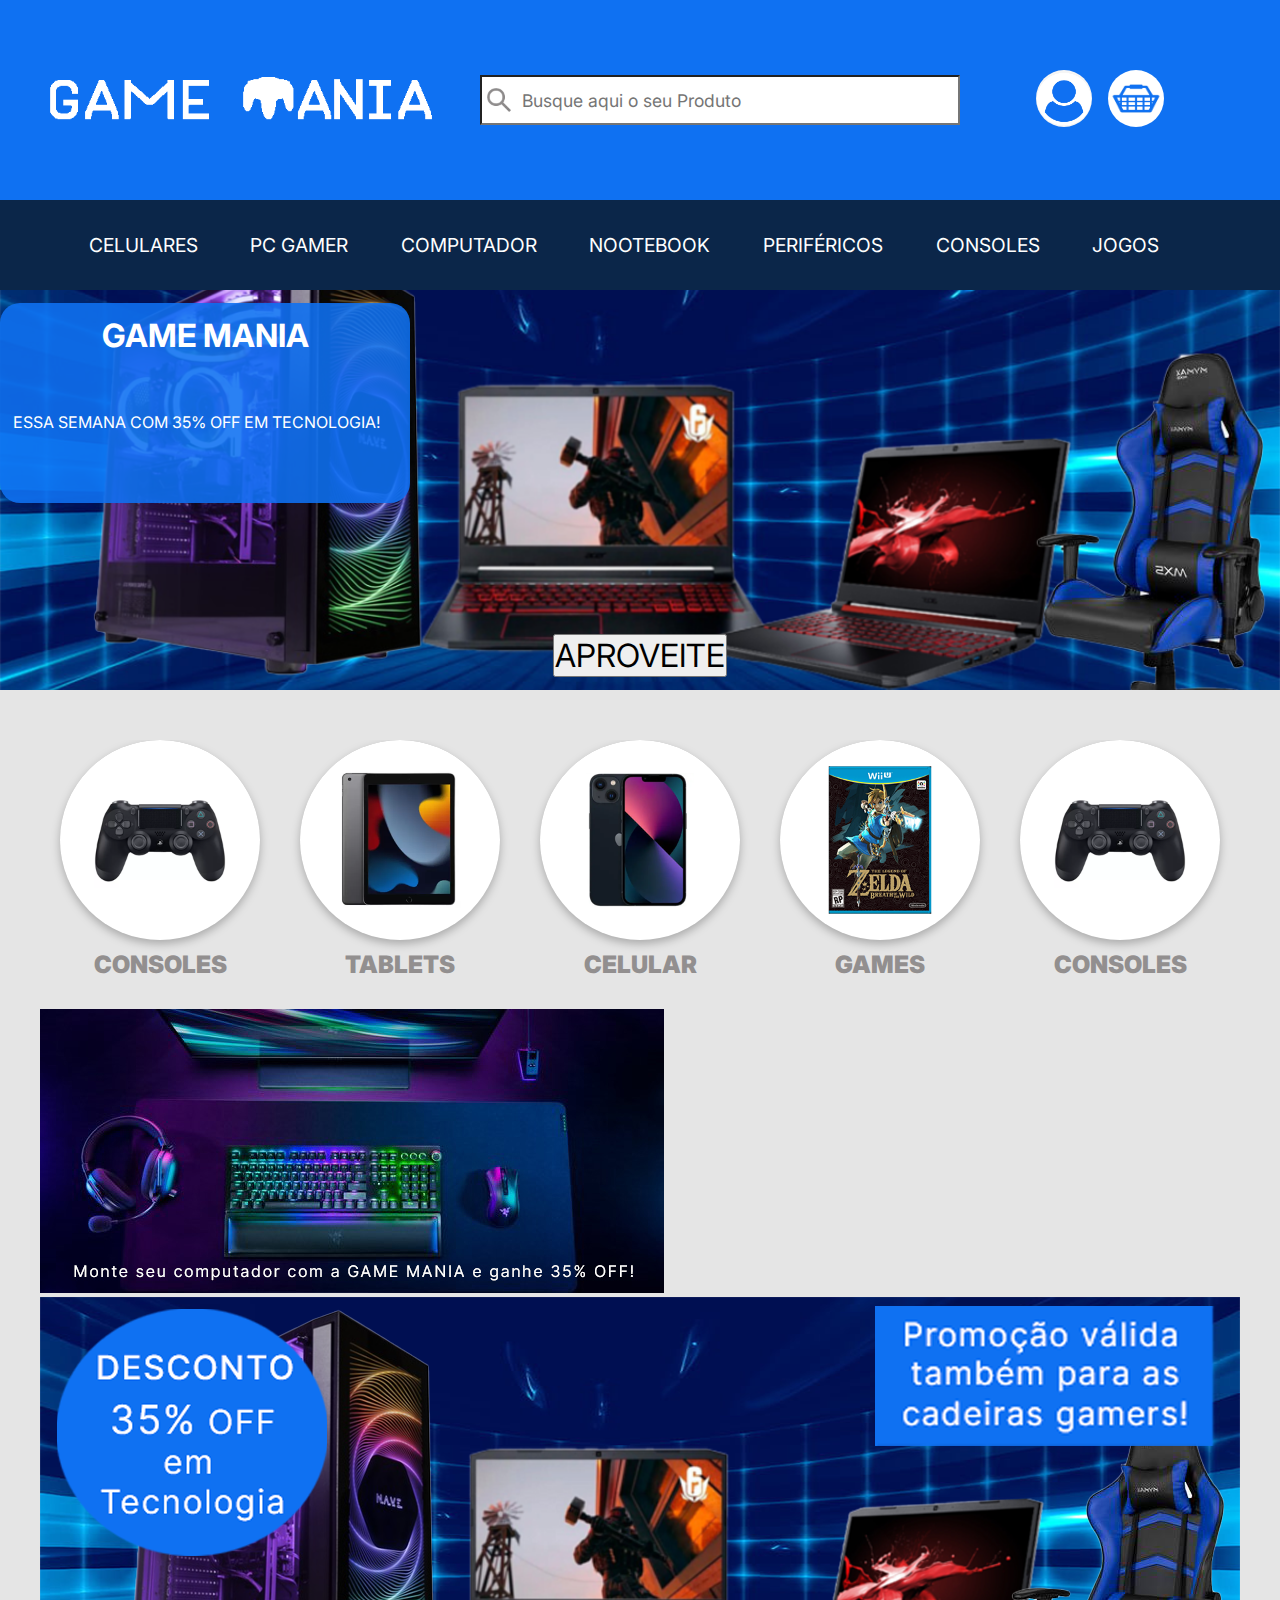
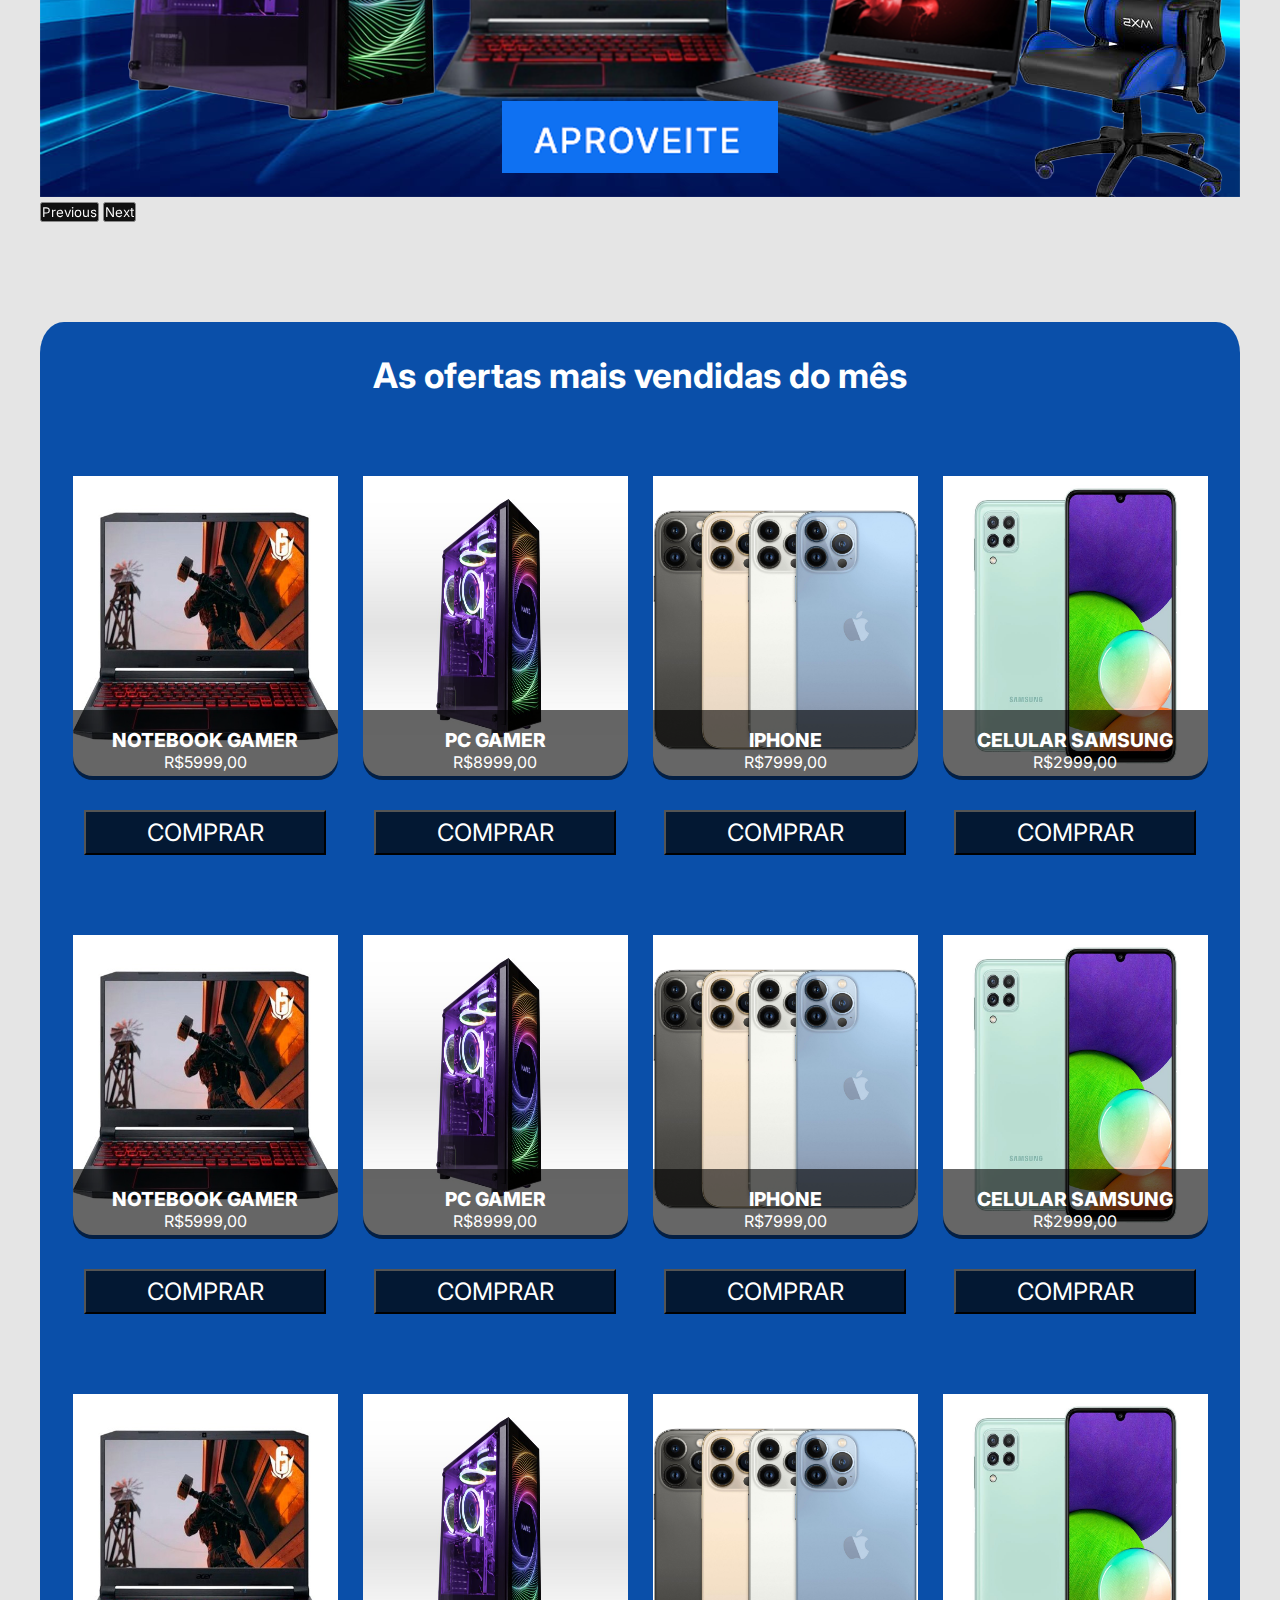
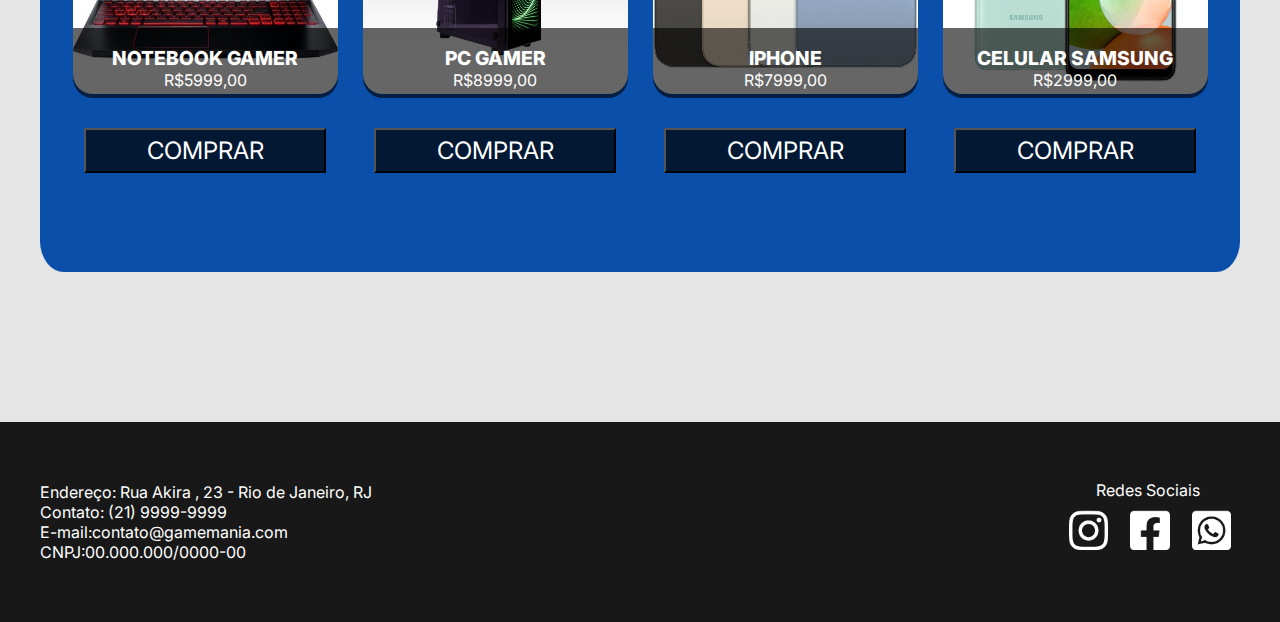
<file: index.html>
<!DOCTYPE html>
<html lang="pt-br">
  <head>
    <meta charset="UTF-8" />
    <meta http-equiv="X-UA-Compatible" content="IE=edge" />
    <meta name="viewport" content="width=device-width, initial-scale=1.0" />
    <link href="https://cdn.jsdelivr.net/npm/bootstrap@5.2.0-beta1/dist/css/bootstrap.min.css" rel="stylesheet" integrity="sha384-0evHe/X+R7YkIZDRvuzKMRqM+OrBnVFBL6DOitfPri4tjfHxaWutUpFmBp4vmVor"crossorigin="anonymous"/>
    <link rel="stylesheet" href="./style.css"/>
    <script src="https://cdn.jsdelivr.net/npm/bootstrap@5.2.0-beta1/dist/js/bootstrap.bundle.min.js" integrity="sha384-pprn3073KE6tl6bjs2QrFaJGz5/SUsLqktiwsUTF55Jfv3qYSDhgCecCxMW52nD2" crossorigin="anonymous" defer></script>
    <script src="./js/jquery-3.6.0.js" defer></script>
    <script src="./js/script.js" defer></script>
    <title>Game Mania</title>
  </head>
  <body>
    <header>
      <div class="container-grid cabecalho">
  
        <a href="./index.html"><img class="logo" alt="Logotipo Game Mania" src="./assets/img/logobranco.png"/></a>
  
        <a  href="#"><img class="icone-menu" id="idicone-menu" src="./assets/img/menubarras.png" alt="Ícone do menu de barras"></a>
  
        <input class="busca1" placeholder="Busque aqui o seu Produto " type="search"/>
  
        <div class="container-grid conta">
          <a id="img-login" href="./login.html"><img src="./assets/img/user2.png" alt="Conta"/></a>
          <a href="#"><img src="./assets/img/cesta.png" alt="Cesta" /></a>
        </div>
  
      </div>
  
      <div class="menu" id="menu">
          <input class="busca2" placeholder="Busque aqui o seu Produto " type="search"/>
          <a onclick="mostarMenu()" href="#"><img class="icone-menu2" id="icone-menu2" src="./assets/img/menubarras.png" id="idicone-menu2" alt="Ícone do menu de barras"></a>
  
          <nav class="container-grid" id="links">
          <a href="#" class="item-menu">Celulares</a>
          <a href="#" class="item-menu">Pc Gamer</a>
          <a href="#" class="item-menu">Computador</a>
          <a href="#" class="item-menu">Nootebook</a>
          <a href="#" class="item-menu">Periféricos</a>
          <a href="#" class="item-menu">Consoles</a>
          <a href="#" class="item-menu">Jogos</a>
          </nav>
      </div>
      
    </header>
  

    <section class="banner">
      
        
      <div class="container container-banner">
        
        <div class="conteudo-banner1">
          <h1>Game Mania</h1>
          <p>Essa semana com 35% off em tecnologia!</p>
        </div>


 
        <a href=""><button type="button" class="btn btn-primary">Aproveite</button></a>
        
        
      </div>
      
    </section>

    <section class="container-grid slide-carrosel">

      
      <div id="idslide-carrosel">
        
        
        <div class="circulo c1">
          <a href="#">
            <img src="./assets/img/circuloconsole.png" alt="Console" />
            <h2>Consoles</h2>
          </a>
        </div>
      

      
        <div class="circulo c2">
          <a href="#"><img src="./assets/img/circuloipad.png" alt="Tablets" />
         <h2>Tablets</h2></a>
        </div>
        
        
        <div class="circulo c3">
          <a href="#"><img src="./assets/img/circuloiphone.png" alt="Celular" />
          <h2>Celular</h2></a>
        </div>

        <div class="circulo c4">
          <a href="#"><img src="./assets/img/circulogames.png" alt="Games" />
          <h2>Games</h2></a>
        </div>


        <div class="circulo c1">
          <a href="#"><img src="./assets/img/circuloconsole.png" alt="Console" />
            <h2>Consoles</h2></a>
        </div>
      

      
        <div class="circulo c2">
          <a href="#"><img src="./assets/img/circuloipad.png" alt="Tablets" />
         <h2>Tablets</h2></a>
        </div>
        
        
        <div class="circulo c3">
          <a href="#"><img src="./assets/img/circuloiphone.png" alt="Celular" />
          <h2>Celular</h2></a>
        </div>

        <div class="circulo c4">
          <a href="#"><img src="./assets/img/circulogames.png" alt="Games" />
          <h2>Games</h2></a>
        </div>


        <div class="circulo c1">
          <a href="#"><img src="./assets/img/circuloconsole.png" alt="Console" />
            <h2>Consoles</h2></a>
        </div>
      

      
        <div class="circulo c2">
          <a href="#"><img src="./assets/img/circuloipad.png" alt="Tablets" />
         <h2>Tablets</h2></a>
        </div>
        
        
        <div class="circulo c3">
          <a href="#"><img src="./assets/img/circuloiphone.png" alt="Celular" />
          <h2>Celular</h2></a>
        </div>

        <div class="circulo c4">
          <a href="#"><img src="./assets/img/circulogames.png" alt="Games" />
          <h2>Games</h2></a>
        </div>

        
    </div>
    </section>





    <section class="container-grid slides-retangulos">

      <div id="carouselExampleDark" class="carousel carousel-dark slide slide-retangulo-1" data-bs-ride="carousel">
     
        <div class="carousel-inner">
          <div class="carousel-item active" data-bs-interval="5000">
            <a href="#"><img src="./assets/img/perifericosmobile.jpg" alt="Periféricos" class="d-block w-100" alt="..."></a>
            <div class="carousel-caption d-none d-md-block">
            
            </div>
          </div>
          <div class="carousel-item" data-bs-interval="5000">
            <a href="#"><img src="./assets/img/bannergamemaniamobile.png" class="d-block w-100" alt="..."></a>
            <div class="carousel-caption d-none d-md-block">
            </div>
          </div>
        

          
        </div>


        <button class="carousel-control-prev" type="button" data-bs-target="#carouselExampleDark" data-bs-slide="prev">
          <span class="carousel-control-prev-icon" aria-hidden="true"></span>
          <span class="visually-hidden">Previous</span>
        </button>
        <button class="carousel-control-next" type="button" data-bs-target="#carouselExampleDark" data-bs-slide="next">
          <span class="carousel-control-next-icon" aria-hidden="true"></span>
          <span class="visually-hidden">Next</span>
        </button>
      </div>








 
    </section>








    <section class="container-grid produtos-BG">
      <h2>As ofertas mais vendidas do mês</h2>

      <section class="produtos">
        <div class="produto">
          <a href="#">
            <img src="./assets/img/notebook2.jpg" alt="" />
          </a>
          <div div class="bgimage">
            <h1>Notebook Gamer</h1>
            <p>R$5999,00</p>
          </div>
          <a href="#" class="lk-comprar">
            <button class="bt-compra">Comprar</button>
          </a>
        </div>

        <div class="produto">
          <a href="#">
            <img src="./assets/img/pcGamer.png" alt="" />
          </a>
          <div class="bgimage">
            <h1>PC Gamer</h1>
            <p>R$8999,00</p>
          </div>
          <a href="#"><button class="bt-compra">Comprar</button></a>
        </div>

        <div class="produto">
          <a href="#">
            <img src="./assets/img/iphone.jpg" alt="" />
          </a>
          <div class="bgimage">
            <h1>Iphone</h1>
            <p>R$7999,00</p>
          </div>
          <a href="#"><button class="bt-compra">Comprar</button></a>
        </div>

        <div class="produto">
          <a href="#">
            <img src="./assets/img/celular.jpg" alt=""/>
          </a>
          <div class="bgimage">
            <h1>Celular Samsung</h1>
            <p>R$2999,00</p>
          </div>
          <a href="#"><button class="bt-compra">Comprar</button></a>
        </div>

        <div class="produto">
          <a href="#">
            <img src="./assets/img/notebook2.jpg" alt="" />
          </a>
          <div div class="bgimage">
            <h1>Notebook Gamer</h1>
            <p>R$5999,00</p>
          </div>
          <a href="#" class="lk-comprar">
            <button class="bt-compra">Comprar</button>
          </a>
        </div>

        <div class="produto">
          <a href="#">
            <img src="./assets/img/pcGamer.png" alt="" />
          </a>
          <div class="bgimage">
            <h1>PC Gamer</h1>
            <p>R$8999,00</p>
          </div>
          <a href="#"><button class="bt-compra">Comprar</button></a>
        </div>

        <div class="produto">
          <a href="#">
            <img src="./assets/img/iphone.jpg" alt="" />
          </a>
          <div class="bgimage">
            <h1>Iphone</h1>
            <p>R$7999,00</p>
          </div>
          <a href="#"><button class="bt-compra">Comprar</button></a>
        </div>

        <div class="produto">
          <a href="#">
            <img src="./assets/img/celular.jpg" alt=""/>
          </a>
          <div class="bgimage">
            <h1>Celular Samsung</h1>
            <p>R$2999,00</p>
          </div>
          <a href="#"><button class="bt-compra">Comprar</button></a>
        </div>


        <div class="produto">
          <a href="#">
            <img src="./assets/img/notebook2.jpg" alt="" />
          </a>
          <div div class="bgimage">
            <h1>Notebook Gamer</h1>
            <p>R$5999,00</p>
          </div>
          <a href="#" class="lk-comprar">
            <button class="bt-compra">Comprar</button>
          </a>
        </div>

        <div class="produto">
          <a href="#">
            <img src="./assets/img/pcGamer.png" alt="" />
          </a>
          <div class="bgimage">
            <h1>PC Gamer</h1>
            <p>R$8999,00</p>
          </div>
          <a href="#"><button class="bt-compra">Comprar</button></a>
        </div>

        <div class="produto">
          <a href="#">
            <img src="./assets/img/iphone.jpg" alt="" />
          </a>
          <div class="bgimage">
            <h1>Iphone</h1>
            <p>R$7999,00</p>
          </div>
          <a href="#"><button class="bt-compra">Comprar</button></a>
        </div>

        <div class="produto">
          <a href="#">
            <img src="./assets/img/celular.jpg" alt=""/>
          </a>
          <div class="bgimage">
            <h1>Celular Samsung</h1>
            <p>R$2999,00</p>
          </div>
          <a href="#"><button class="bt-compra">Comprar</button></a>
        </div>




       
      </section>
    </section>
   

    <footer>
      <div class="container-grid ft">
        <div class="endereco">
          <p>Endereço: Rua Akira , 23 - Rio de Janeiro, RJ</p>
          <p>Contato: (21) 9999-9999</p>
          <p>E-mail:contato@gamemania.com</p>
          <p>CNPJ:00.000.000/0000-00</p>
        </div>

        <div class="sociais">
          <p>Redes Sociais</p>
          <a href="#"><img src="./assets/img/insta.png" alt="" /></a>
          <a href="#"><img src="./assets/img/face.png" alt="" /></a>
          <a href="#"><img src="./assets/img/zap.png" alt="" /></a>
        </div>
      </div>
    </footer>
  </body>
</html>
</file>
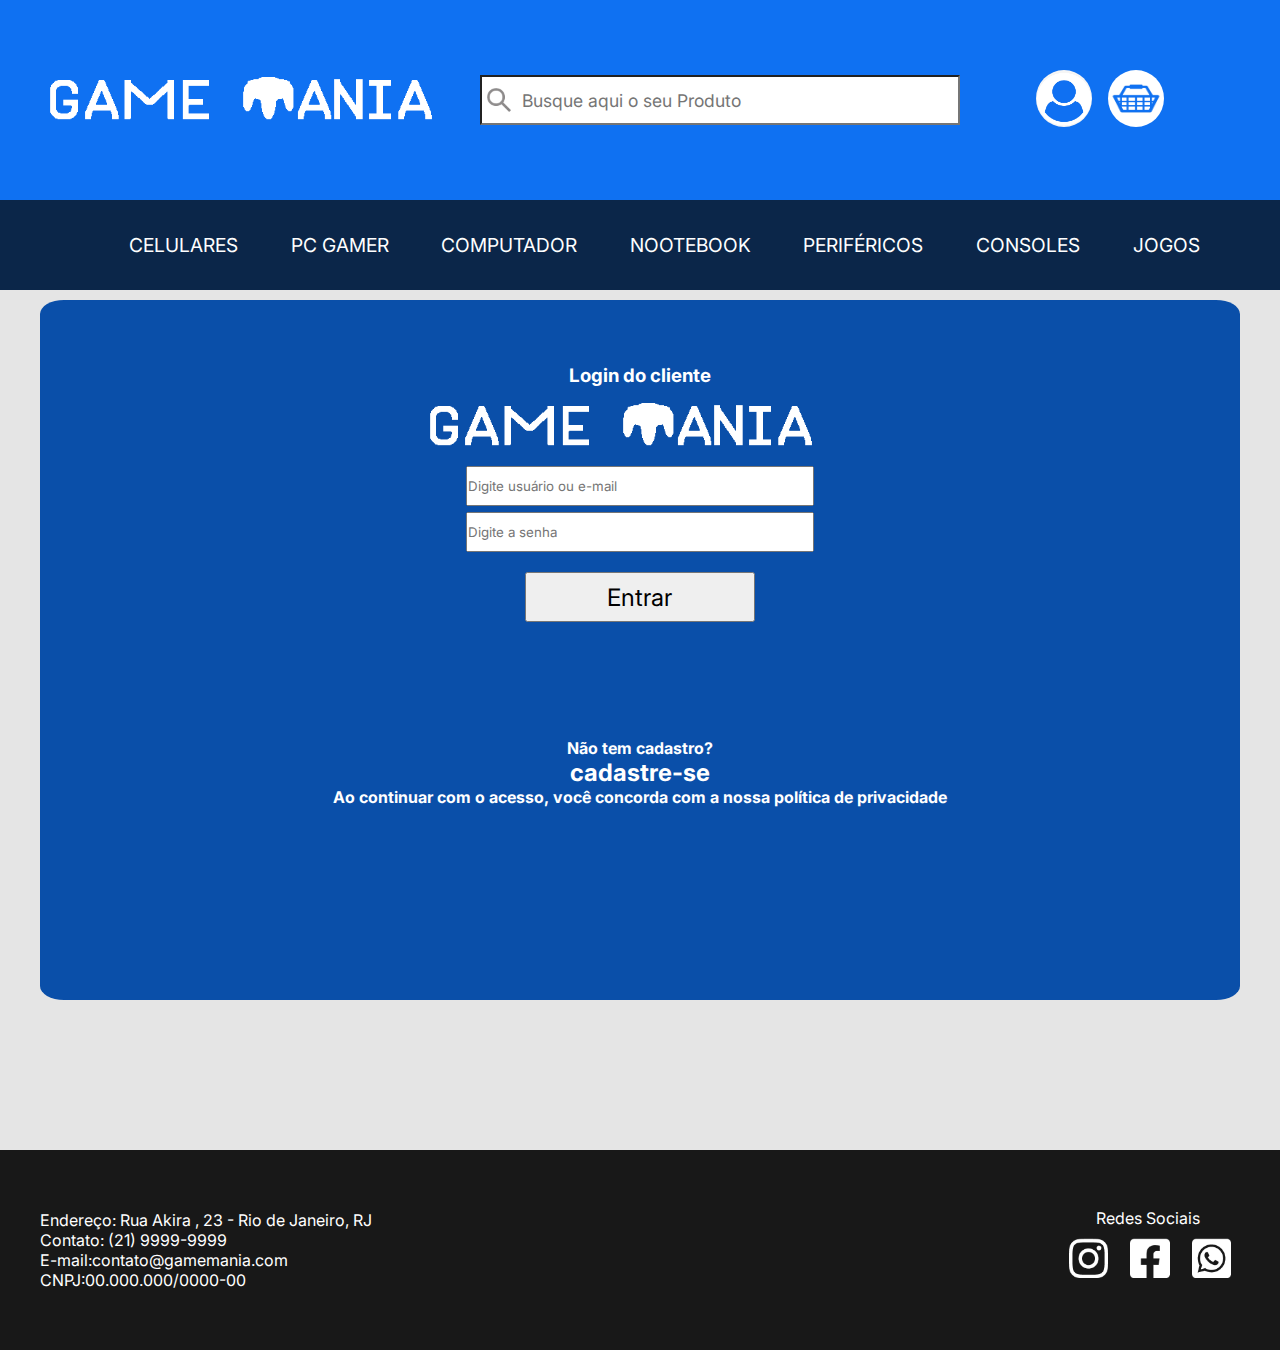
<file: login.html>
<!DOCTYPE html>
<html lang="pt-br">
<head>
    <meta charset="UTF-8" />
    <meta http-equiv="X-UA-Compatible" content="IE=edge" />
    <meta name="viewport" content="width=device-width, initial-scale=1.0" />
    <link href="https://cdn.jsdelivr.net/npm/bootstrap@5.2.0-beta1/dist/css/bootstrap.min.css" rel="stylesheet" integrity="sha384-0evHe/X+R7YkIZDRvuzKMRqM+OrBnVFBL6DOitfPri4tjfHxaWutUpFmBp4vmVor"crossorigin="anonymous"/>
    <link rel="stylesheet" href="./style.css"/>
    <script src="https://cdn.jsdelivr.net/npm/bootstrap@5.2.0-beta1/dist/js/bootstrap.bundle.min.js" integrity="sha384-pprn3073KE6tl6bjs2QrFaJGz5/SUsLqktiwsUTF55Jfv3qYSDhgCecCxMW52nD2" crossorigin="anonymous" defer></script>
    <script src="./js/jquery-3.6.0.js" defer></script>
    <script src="./js/script.js" defer></script>
    <title>Game Mania</title>
</head>

<body>
    <header>
        
           
        <div class="container-grid cabecalho">

            <a href="./index.html"><img class="logo" alt="Logotipo Game Mania" src="./assets/img/logobranco.png"/></a>
    
            <a  href="#"><img class="icone-menu" id="idicone-menu" src="./assets/img/menubarras.png" alt="Ícone do menu de barras"></a>
    
            <input class="busca1" placeholder="Busque aqui o seu Produto " type="search"/>
    
            <div class="container-grid conta">
              <a id="img-login" href="./login.html"><img src="./assets/img/user2.png" alt="Conta"/></a>
              <a href="#"><img src="./assets/img/cesta.png" alt="Cesta" /></a>
            </div>
        </div>
        

             
        <div class="menu" id="menu">
            <input class="busca2" placeholder="Busque aqui o seu Produto " type="search"/>
            <a onclick="mostarMenu()" href="#"><img class="icone-menu2" id="icone-menu2" src="./assets/img/menubarras.png" id="idicone-menu2" alt="Ícone do menu de barras"></a>
    
            <nav id="links">
            <a href="#" class="item-menu">Celulares</a>
            <a href="#" class="item-menu">Pc Gamer</a>
            <a href="#" class="item-menu">Computador</a>
            <a href="#" class="item-menu">Nootebook</a>
            <a href="#" class="item-menu">Periféricos</a>
            <a href="#" class="item-menu">Consoles</a>
            <a href="#" class="item-menu">Jogos</a>
            </nav>
        </div>
        
    </header>

 <!--Login section -->
<section class="container-grid login-BG">
    
    <h3>Login do cliente</h3>
    <a href="./index.html"><img class="logo logo2" alt="Logotipo Game Mania" src="./assets/img/logobranco.png"></a>

  



        <div class="conteudo-login ">
            <input  class="logar" placeholder="Digite usuário ou e-mail" type="search">
            <input  class="password" placeholder="Digite a senha " type="password">
            <a href="#"><button class="bt-logar">Entrar</button></a>
        </div>
        
    
  


    <div class="cadastroTexto">
        <h4>Não tem cadastro?</h4>
        <a href="#"><h3 class="cadastrar">cadastre-se</h3></a>
        <h4>Ao continuar com o acesso, você concorda com a nossa política de privacidade</h4>
    </div>

 </section>










 <!-- FOOTER -->
    <footer>
        <div class="container-grid ft">

            <div class="endereco">
                <p>Endereço: Rua Akira , 23 - Rio de Janeiro, RJ</p> 
                <p>Contato: (21) 9999-9999</p>   
                <p> E-mail:contato@gamemania.com</p>
                <p>  CNPJ:00.000.000/0000-00</p>
            </div>
           
            <div class="sociais">
                <p>Redes Sociais</p>
               <a href="#"><img src="./assets/img/insta.png" alt=""></a>
               <a href="#"><img src="./assets/img/face.png" alt=""></a>
               <a href="#"><img src="./assets/img/zap.png" alt=""></a>

            </div>


        </div>

    </footer>

</body>
</html>
</file>
<file: style.css>
@import url('https://fonts.googleapis.com/css2?family=Inter:wght@400;500;700&display=swap');

*{
    padding: 0px;
    margin: 0px;
    box-sizing: border-box;
    font-family: 'inter';
    
}
p{
    margin: 0;
}
body{
    background-color: #E5E5E5;
}

a{
    color:#FFFFFF;
    text-decoration: none;
}


.container-grid{
    width: 1200px;
    margin: 0 auto;

    
}


/* header */
header{
   height: 290px;
   background-color: #0F71F2;
    
}
.cabecalho{
    display: flex;
    height: 200px;
    background-color: #0F71F2;
    align-items: center;
    justify-content:space-around;

}
.logo{
height: 75px;
margin-right: 3vw;
}
.icone-menu{
    height: 40px;
    filter: invert(100%);
    display: none;
}

.icone-menu2{
    height: 40px;
    filter: invert(100%);
    display: none;
}
.busca1{
    background-image: url(./assets/img/lupablack.png);
    background-position:1%;
    background-size: 5%;
    background-repeat: no-repeat;
    font-size: 1.1rem;
    height: 50px;
    width: 40%;
    
   
}

.cabecalho input {
    padding: 0 0 0 40px;
}
.conta{
    display: flex;
    width: 12%;
    justify-content: space-around;
   
}
.conta a img{
    height: 57px;
    width: 56px;
    border-radius: 50%;
}
/* final do header */


/* Menu */
.menu{
    display: flex;
    height: 90px;
    width: 100%;
    background-color: #0B2649;
    justify-content:center;
    align-items: center;
    
}
.menu a{
    margin:0 2.7vh;
    font-size: 1.2rem;
    text-transform: uppercase;
    color:#FFFFFF;
    text-decoration: none;
}


.busca2{
    display: none;
    height: 50px;
    
   
   

}


/* #links{
    display: flex;
} */

/* .busca2{
    display: none;
    background-image: url(./assets/img/lupablack.png);
    background-position:1%;
    background-size: 5%;
    background-repeat: no-repeat;
    font-size: 1.1rem;
    height: 50px;
    width: 40%;
    
   
} */
/* final do menu*/



/* banner */
.banner{
    height: 400px;
    background-image: url(./assets/img/bannergamemaniaoriginal.png);
    background-repeat: no-repeat;
    background-position: center;
    background-size:cover;
    color:white;
    text-transform: uppercase
    
}
    
.container-banner{
    height: 100%;
    display: flex;
    flex-direction: column;
    justify-content: space-between;
    
  
    
   
    
    
}


.conteudo-banner1{
    display: flex;
    flex-wrap: wrap;
    height:200px ;
    width: 410px;
    padding: 1vw 1vw;
    background-color:#0f71f2e2;
    border-radius: 20px;
    margin-top: 1vw;
   
}

.conteudo-banner1 h1{
    margin: 0 auto;
}


.container-banner a{
    display: flex;
    margin: 0 auto;
    align-self:flex-end;
    justify-content: center;
    align-items: center;
    font-size: 2rem;
    font-weight: bold;
    background-color:#0F71F2;
    width: 8vw;
    margin-bottom: 1vw;
    
    
} 
.btn-primary{
    width: 15vw;
    font-size: 2rem;
    text-transform: uppercase;
}

.conteudo-banner1 h1{
    font-weight: bold;

}

.conteudo-banner1 p{
    font-size: 1rem;
    

}

/* FINAL  banner */








#idslide-carrosel::-webkit-scrollbar{
    background: transparent; 

}

#idslide-carrosel{
    display: flex;
    overflow-x:auto;
    scroll-snap-type: x mandatory;  
    -webkit-overflow-scrolling:touch; 
    text-transform: uppercase;
  
    
}
/* #idslide-carrosel img {
    height:160px ;
}    */

.circulo{
    scroll-snap-align:center;
    margin:0 20px;


}
h2{
    pointer-events:fill;
      font-size: 1.5rem;
      margin-top: 0.5vw;
}
.slide-carrosel{
    position: relative;
    display: flex;
    margin-top: 50px;
    margin-bottom: 30px;
    justify-content: space-between;
    
    
     
}
.circulo>.circulo a{
    margin:0 10px;
    scroll-snap-align: start;
    
}
.slide-carrosel img{
    height: 200px;
    border-radius: 50%;
    box-shadow: inset 0px 4px 4px rgba(0, 0, 0, 0.25);
    filter: drop-shadow(0px 4px 4px rgba(0, 0, 0, 0.25));
}
.slide-carrosel div h2{
    font-weight:900;
    text-align: center;
    color:#928F8F;
    justify-content: space-between;
}


/* Final slide circulo */



/* slide retangulo */

/* .slide-retangulo-1{
    
} */

.carousel-control-prev{
    filter: invert(100%);
}
.carousel-control-next{
    filter: invert(100%);
}

.imgRetang1{
    
    height: 546px;
    margin-bottom: -5px;

} 


.box{
    display: flex;
    height: 100px;
    width: 100%;
    background-color: #0b2344;
    align-items: center;
    justify-content: center;
    
}
.slide-retangulo-1 h2{
    font-size:2rem ;
    color:#FFFFFF;
    
}


.carousel-inner h2{
    font-size: 1.7rem;

}

/* Final slide retangulo */





/* produtos */
.produtos-BG{
    height: 1550px;
    color: #FFFFFF;
    background-color: #0A4FA9;
    margin-top: 100px;
    text-align: center;
    border-radius: 2%;
    padding: 25px 20px;
}
.produtos-BG h2{
    font-size:2.2rem ;
    margin-bottom: 50px;
}



.produtos{
    display: flex;
    flex-wrap: wrap;
    justify-content: space-around;
}
.produto img{
    position: relative;
    height: 300px;
    width: 265px;
    margin-top: 30px;
    border-end-end-radius: 20px;
    border-bottom-left-radius: 20px;
}

.bgimage{
    position:relative;
    bottom: 70px;
    display: flex;
    flex-direction: column;
    height: 70px;
    background: rgba(0, 0, 0, 0.6);
    justify-content: center;
    border-end-end-radius: 20px;
    border-bottom-left-radius: 20px;
    margin-bottom: -40px;
}


.produto h1{
    text-transform: uppercase;
    font-size: 1.2rem;
    font-weight: 800;
    margin-top: 10px;
    
}

.produto button{
    height: 45px;
    width: 242px;
    margin-bottom: 50px;
    background-color: #031833;
    color:#FFFFFF;
    font-size:1.5rem ;
    text-transform: uppercase;
}



















/* Final produtos */



/* footer */
footer{
    height: 200px;
    background-color: #181818;
    color:#FFFFFF;
    align-items: center;
}
.ft{
    display: flex;
    height:100% ;
    margin-top: 150px;
    background-color: #181818;
    justify-content: space-between;
    align-items: center;
    
}

/* .endereco{
    margin-left: 3vw;
}
.sociais{
    margin-right: 3vw;
} */

.sociais p{
    margin-left: 4vh;
}
.sociais img{
    margin:10px 1vh;
    height: 40px;
}



/* FINAL footer */


/* PAGINA LOGIN CSS */




.login-BG{
    
    height: 700px;
    color: #FFFFFF;
    background-color: #0A4FA9;
    margin-top: 10px;
    text-align: center;
    border-radius: 2%;
    padding: 5% 20px;

}

.conteudo-login{
    display: flex;
    flex-direction: column;
    align-items: center;
}


.logar{
    height: 40px;
    width: 30%;
}
.password{
    height: 40px;
    margin-top: 0.5vw;
    width: 30%;
}

.bt-logar{
    display: flex;
    height: 50px;
    width: 18vw;
    margin-top: 20px;
    font-size: 1.5rem;
    align-items: center;
    justify-content: center;
    margin-bottom:50%;
 
}





.login-BG h2{
    font-size:2.2rem ;
    margin-top: 50px;
}






.bt-logar{
    display: flex;
    height: 50px;
    width: 18vw;
    margin-top: 20px;
    font-size: 1.5rem;
    align-items: center;
    justify-content: center;
 
}

.cadastrar{
    font-size:1.5rem;
}



@media screen and (max-width:1200px) {
    .container-grid{
        
        width: 95vw;  
       /*  funciona melhor pra responsividade*/
        
    
    }
    .menu a{
        font-size: 1.2rem;
    }
    .logo{
        margin-right: 5vw;
        margin-left: 5vw;
    }
    #img-login{
        margin-right: 1vw;
    }


    .conteudo-banner1{
       
       
        padding: 1vw 1vw;
        align-content: center;
        
       
       
    }
    .btn-primary{
        width: 15vw;
        font-size: 1.2rem;
        text-transform: uppercase;
    }
    
    #idslide-carrosel img {
        height:140px ;
    }   
    



    .produtos-BG{
        height: 2000px;
        
    }
    .produto{
        margin-right: 25px;
    }

    .conta{
        width: 15%;
    }



    /* pagina LOGIN \/ */
    .login-BG{
    
        height: 700px;
        color: #FFFFFF;
        background-color: #0A4FA9;
        margin-top: 10px;
        margin-bottom: 5vw;
        text-align: center;
        border-radius: 2%;
        padding: 5% 20px;
    
    }
    .login-BG h3{
        font-size:1.2rem ;
      
    }
    .login-BG h4{
        font-size:1.2rem ;
       
    }
  
  
 
}

@media screen and (max-width:1100px) {
   .ft{
       justify-content: space-around;
   }
   
  .menu-ativo{
      display:flex;
  }


}

@media screen and (max-width:1085px) {
  
 
    .menu a{
        margin:0 2.7vh;
        font-size: 1.0rem;
       
    }
}


@media screen and (max-width:1070px) {
/* Pagina de login  */

.login-BG{
    
    height: 550px;
    color: #FFFFFF;
    background-color: #0A4FA9;
    margin-top: 10px;
    text-align: center;
    border-radius: 2%;
    padding: 5% 20px;

}
.logar{
    height: 40px;
    width: 50vw;
    margin-top: 2vw;
}
.password{
    height: 40px;
    margin-top: 0.5vw;
    width: 50vw;
}

.bt-logar{
    display: flex;
    height: 50px;
    width: 18vw;
    margin-top: 20px;
    font-size: 1rem;
    align-items: center;
    justify-content: center;
    margin-bottom:50%;
 
}
.conteudo-login input{
    /* font-size: 0.5rem; */
}

@media screen and (max-width:1000px) {
  
    .busca1{
        display: none;
    }
    .icone-menu2{
        
        display: flex;
    
        
    }
    .menu{
        display: flex;
        position: relative;
    }
    #links{
        display: none;
        position: absolute;
        padding: 20px;
        width: 30vw;
        top: 100%;
        right: 0px;
        /* order:-1; */
        flex-direction: column;
        justify-content: space-between;
        align-items: center;
        background-color: #0B2649;

 

    }

    
    .busca2{
        display: flex;
        padding: 0 10vw 0 1vw;
        order: -1;
    }

    .menu .icone-menu2{
        margin-left: 30vw;
    } 
}

@media screen and (max-width:957px) {
    .produtos-BG{
        height: 3000px;
        border-radius: 0.2%;
        
    }
}
@media screen and (max-width:900px) {
    .conteudo-banner1{
        height:200px;
        width:410px ;
        font-size: 0.1rem;
        padding: 1vw 1vw;
    
    
    }
    .btn-primary{
        height: 50px;
        width: 137px;
        
    }




}
@media screen and (max-width:744px) {

 

    .conta{
        width: 20%;
        justify-content:space-between ;
    }
    .conta a img{
        height: 45px;
        width: 45px;
    }
  
   
    .conteudo-banner1{
        height:150px;
        width:310px ;
        
        
    }
    .conteudo-banner1 h1{
        font-size:1.5rem;
       
    }
    .conteudo-banner1 p{
        margin:0 auto;
        font-size:0.7rem;
           
    }

    .imgRetang1{
    
        height: 300px;
        margin-bottom: -5px;
    
    } 
    .box h2{
        font-size: 1.2rem;
    }
   
    .busca2{
     
        padding: 0 8vw 0 2vw;
    }

    


   
    
    

}
@media screen and (max-width:729px) {

    .produtos-BG{
        
        border-radius: 0.1%;
        margin-bottom: 150px;
    }
    .busca2{
        
        margin-left:3vw; 
    }

    .banner{

        background-image: url(./assets/img/bannergamemaniaoriginal.png);
        height:350px;
        background-size:cover;
    }
}

@media screen and (max-width:653px) {

    .produtos-BG{
        height: 5800px;
        border-radius: 0.1%;
        margin-bottom: 150px;
    }
}

@media screen and (max-width:550px) {
 

    .logo{
        height: 50px;
    }
    .conta{
        width: 20%;
    }
    .conta a img{
        height: 31px;
        width: 31px;

    
    }

    #links{
        display: none;
        width: 40vw;
    }
    .busca1{
        display: none;
    }
    .busca2{
        display:flex;
        padding: 0 4vw 0 1vw;
    }

    
    .menu .icone-menu2{
        margin-left: 20vw;
    } 


    .banner{
        background-image: url(./assets/img/bannergamemaniaoriginal.png);
        height:250px;
        background-size:cover;
    }
    .conteudo-banner1{
        height:100px;
        width:270px ;
        
        
    }




    .box h2{
        font-size: 0.9rem;
    }
    .produtos-BG{
    height: 5800px;
    border-radius: 0.1%;
    margin-bottom: 150px;
    }

    footer{
        height: 300px;
       
        align-content: center;
        
    }
    .ft{
        margin: 0;
        display: flex;
        flex-direction: column;
        justify-content: center;
        
        
    }

    .ft .endereco{
        margin-bottom: 5vh;
    }
    

    .bt-logar{
        display: flex;
        height: 50px;
        width: 40vw;
        margin-top: 20px;
        align-items: center;
        justify-content: center;
        margin-bottom:50%;
     
    }






    .logar{
        height: 40px;
        width: 70vw;
        margin-top: 2vw;
    }
    .password{
        height: 40px;
        margin-top: 0.5vw;
        width: 70vw;
    }
    
    /* .bt-logar{
        display: flex;
        height: 50px;
        width: 18vw;
        margin-top: 20px;
        font-size: 1rem;
        align-items: center;
        justify-content: center;
        margin-bottom:50%;
     
    } */
    .conteudo-login input{
        font-size: 1rem;
    }
}


@media screen and (max-width:400px) {
   
    .container-grid{
        width: 95vw;
    
    }

    header{
       height: 200px;
       align-items:center;
     
    }

    
    .cabecalho{
        height: 100%;
        flex-wrap: wrap;
    }

    .logo{
        height: 40px;

    }

    .conta{
        width: 20%;
        order: -2;
    }
    .conta a img{
        height: 25px;
        width: 25px;

    
    }

    .busca1{
         display: flex;
         height: 48px;
         width: 90%;
         border-radius: 20px;
    } 
    .busca2{
        display:none;
    }


    .busca1{
        display: flex;
    }
  
    #links{
        background-color: #0F71F2;
        width: 60vw;
        border:solid 1px black;
        border-end-end-radius: 10%;
        border-bottom-left-radius: 10%;
    }
    .menu{
        display: flex;
        background-color: #0F71F2;
        height: 0;
    }
    .icone-menu{
     display: flex;
     margin-right: 1vw;
     height: 30px;
     
    }
    .icone-menu2{
        display: none;
     
        
    }
    #idslide-carrosel img {
        height:140px ;
    }   
    .circulo h2{
        font-size: 1.2rem;
    }

    /* .banner{
        background-image: url(./assets/img/bannergamemaniaoriginal.png);
        height:220px;
        background-size:cover;
    } */


    .conteudo-banner1{
        height:100px;
        width:210px ;
        
        
    }

    
    .conteudo-banner1 h1{
        font-size:1.5rem;
       
    }
    .conteudo-banner1 p{
        margin:0 auto;
        font-size:0.5rem;
           
    }


    .imgRetang1{
    
        height: 200px;
        margin-bottom: -5px;
    
    } 
    
    .box h2{
        font-size: 0.7rem;
    }

   

}

@media screen and (max-width:376px) {
    .conta{
        width: 20%;
    }
    .logo{
        height: 30px;
       
    }
}

@media screen and (max-width:360px) {
   
  
    .cabecalho{
        height: 100%;
        
    }
 
    .produto{
        margin-right: 0px;
    }

}


@media screen and (max-width:330px) {


.produto img{
    position: relative;
    height: 200px;
    width: 177px;
    margin-top: 30px;
    border-end-end-radius: 20px;
    border-bottom-left-radius: 20px;
}

.bgimage{
    position:relative;
    bottom: 70px;
    display: flex;
    flex-direction: column;
    height: 70px;
    background: rgba(0, 0, 0, 0.6);
    justify-content: center;
    border-end-end-radius: 20px;
    border-bottom-left-radius: 20px;
    margin-bottom: -40px;
}


.produto h1{
    text-transform: uppercase;
    font-size: 1rem;
    font-weight: 800;
    margin-top: 10px;
    
}

.produto button{
    height: 45px;
    width: 177px;
    margin-bottom: 50px;
    background-color: #031833;
    color:#FFFFFF;
    font-size:1.5rem ;
    text-transform: uppercase;
}

.produtos-BG{
    height: 4500px;
}

}

@media screen and (max-width:300px) {
    .logo{
        margin-left: 12vw;
    }


    .conteudo-banner1{
        height:100px;
        width:180px ;
        
        
    }
    .conteudo-banner1 h1{
        font-size:1rem;
       
    }
    .conteudo-banner1 p{
        margin:0 auto;
        font-size:0.4rem;
           
    }

    footer{
        font-size: 0.8rem;
    }
    .sociais p{
        margin-left: 4vh;
    }
    .sociais img{
        margin:10px 1vh;
        height: 30px;
    }
    .produtos-BG h2{
        font-size: 1rem;
    }

    .produto img{
        position: relative;
        
        width: 80vw;
        margin-top: 30px;
        border-end-end-radius: 20px;
        border-bottom-left-radius: 20px;
    }
    
    .bgimage{
        position:relative;
        bottom: 70px;
        display: flex;
        flex-direction: column;
        height: 70px;
       
        background: rgba(0, 0, 0, 0.6);
        justify-content: center;
        border-end-end-radius: 20px;
        border-bottom-left-radius: 20px;
        margin-bottom: -40px;
    }
    
    
    .produto h1{
        text-transform: uppercase;
        font-size: 0.7rem;
        font-weight: 800;
        margin-top: 10px;
        
    }
    
    .produto button{
        height: 45px;
        width: 90%;
        margin-bottom: 50px;
        background-color: #031833;
        color:#FFFFFF;
        font-size:1rem ;
        text-transform: uppercase;
    }



    .cadastroTexto h3{
        font-size:0.7rem;
    }
    .cadastroTexto h4{
        font-size: 0.7rem;
    }
    .logo2{
        height:10vw ;
    }
    .login-BG h3{
        font-size:0.7rem;
    }

    /* Pagina de login  */

.login-BG{
    
    height: 500px;
    color: #FFFFFF;
    background-color: #0A4FA9;
    margin-top: 10px;
    text-align: center;
    border-radius: 2%;
    padding: 5% 20px;

}
.logar{
    height: 40px;
    width: 70vw;
    margin-top: 2vw;
}
.password{
    height: 40px;
    margin-top: 0.5vw;
    width: 70vw;
}

.bt-logar{
    display: flex;
    height: 50px;
    width: 40vw;
    margin-top: 20px;
    font-size: 0.8rem;
    align-items: center;
    justify-content: center;
    margin-bottom:50%;
 
}
.conteudo-login input{
    font-size: 0.5rem;
}
}


@media screen and (max-width:260px) {
    #links{
        width:100vw;
        

    }
    #links a {
        font-size: 0.8rem;
    }
}
@media screen and (max-width:200px) {
    .logo{
        height: 13vw;
       
    }
    .conteudo-banner1{
        height:100px;
        width:80vw ;
        
        
    }
    .conteudo-banner1 h1{
        font-size:1rem;
       
    }
    .conteudo-banner1 p{
        margin:0 auto;
        font-size:0.4rem;
           
    }

    .cadastroTexto h3{
        font-size:0.5rem;
    }
    .cadastroTexto h4{
        font-size: 0.5rem;
    }
    .logo2{
        height:10vw ;
    }

}

@media screen and (max-width:180px) {
    .container-grid{
        width: 100vw;
    }
    .conta img{
        width: 20vw;
    }
   .icone-menu{
    height: 13vw;
   }

   .btn-primary{
    height: 50px;
    width: 90vw;
    font-size: 0.5rem;
    }




   .logo{
    height: 15vw;
   
    }
 

    footer{
        font-size: 0.3rem;
    }
    .sociais p{
        margin-left: 4vh;
    }
    .sociais img{
        margin:10px 1vh;
        height: 30px;
    }

    .cadastroTexto h3{
        font-size:0.4rem;
    }
    .cadastroTexto h4{
        font-size: 0.4rem;
    }
    .logo2{
        height:10vw ;
    }
     
    


    .login-BG{
    
        height: 400px;
        color: #FFFFFF;
        background-color: #0A4FA9;
        margin-top: 10px;
        text-align: center;
        border-radius: 2%;
        padding: 5% 20px;
    
    }
    .bt-logar{
        display: flex;
        height: 50px;
        width: 40vw;
        margin-top: 20px;
        font-size: 0.5rem;
        align-items: center;
        justify-content: center;
        margin-bottom:50%;
     
    }

 }
}
</file>
